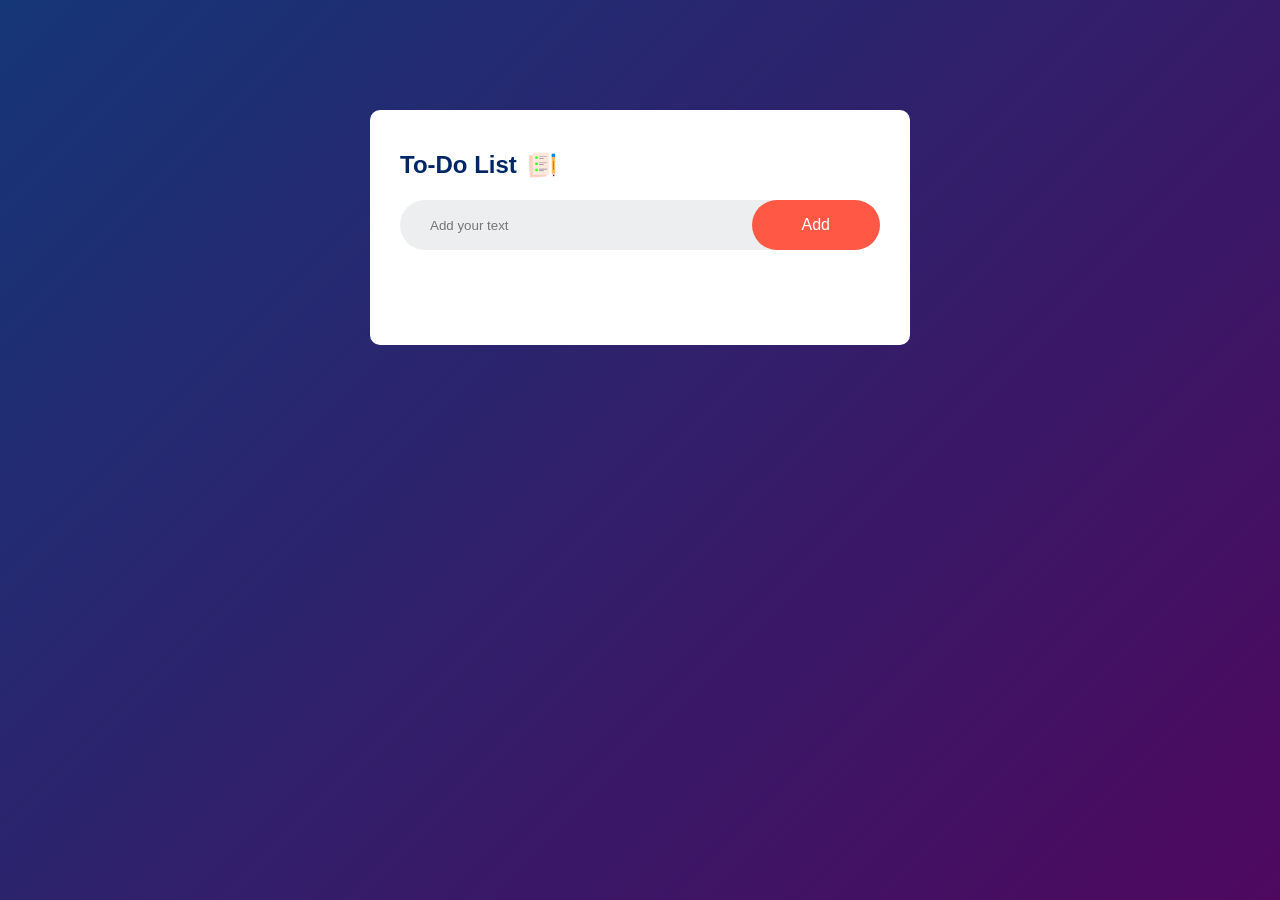
<file: index.html>
<!DOCTYPE html>
<html lang="en">
<head>
    <meta charset="UTF-8">
    <meta name="viewport" content="width=device-width, initial-scale=1.0">
    <title>To-Do App</title>
    <link rel="stylesheet" href="todo.css">
</head>
<body>
    <div class="container">
        <div class="todo-app">
            <h2>To-Do List <img src="icon.png" alt="Icon"></h2>
            <div class="row">
                <input type="text" id="input-box" placeholder="Add your text">
                <button onclick="AddTask()">Add</button>
            </div>
            <ul id="list-container">
                <!-- <li class="checked">Task 1</li>
                <li>Task 2</li>
                <li>Task 3</li> -->
            </ul>
        </div>
    </div>

    <script src="todo.js"></script>
</body>
</html>
</file>
<file: todo.css>
*{
    margin:0;
    padding:0;
    font-family: 'Poppins', sans-serif;
    box-sizing: border-box;
}
.container{
    width:100%;
    min-height:100vh;
    background: linear-gradient(135deg, #153677,#4e085f);
    padding: 10px;
}
.todo-app{
    width:100%;
    max-width:540px;
    background:#fff;
    margin: 100px auto 20px;
    padding: 40px 30px 70px;
    border-radius:10px;
}
.todo-app h2{
    color:#002765;
    display:flex;
    align-items:center;
    margin-bottom:20px;
}
.todo-app h2 img{
    width:30px;
    margin-left:10px;
}
.row{
    display:flex;
    align-items:center;
    justify-content:space-between;
    background:#edeef0;
    border-radius:30px;
    padding-left:20px;
    margin-bottom:25px;
}
input{
    flex:1;
    border:none;
    outline:none;
    background: transparent;
    padding:10px;
    font-weight:14px;
}
button{
   border:none;
    outline:none;
    padding: 16px 50px;
    background:#ff5945;
    color:#fff;
    font-size:16px;
    cursor:pointer;
     border-radius:40px; 
}
ul li{
    list-style:none;
    font-size:17px;
    padding:12px 8px 12px 50px;
    /* user-select:none; */
    cursor:pointer;
    position:relative;
}
ul li::before{
    content:' ';
    position:absolute;
    height:28px;
    width:28px;
    border-radius:50%;
    background-image:url(unchecked.png);
    background-size:cover;
    background-position:center;
    top:10px;
    left:8px;
}
ul li.checked{
color:#555;
text-decoration:line-through;
}
ul li.checked::before{
    background-image:url(checked.png);
}
ul li span{
    position:absolute;
    right: 0;
    top:5px;
    width:40px;
    height:40px;
    font-size:22px;
    color:#555;
    line-height:40px;
    text-align:center;
    border-radius:50%;
}
ul li span::hover{
    background:#edeef0;
}
</file>
